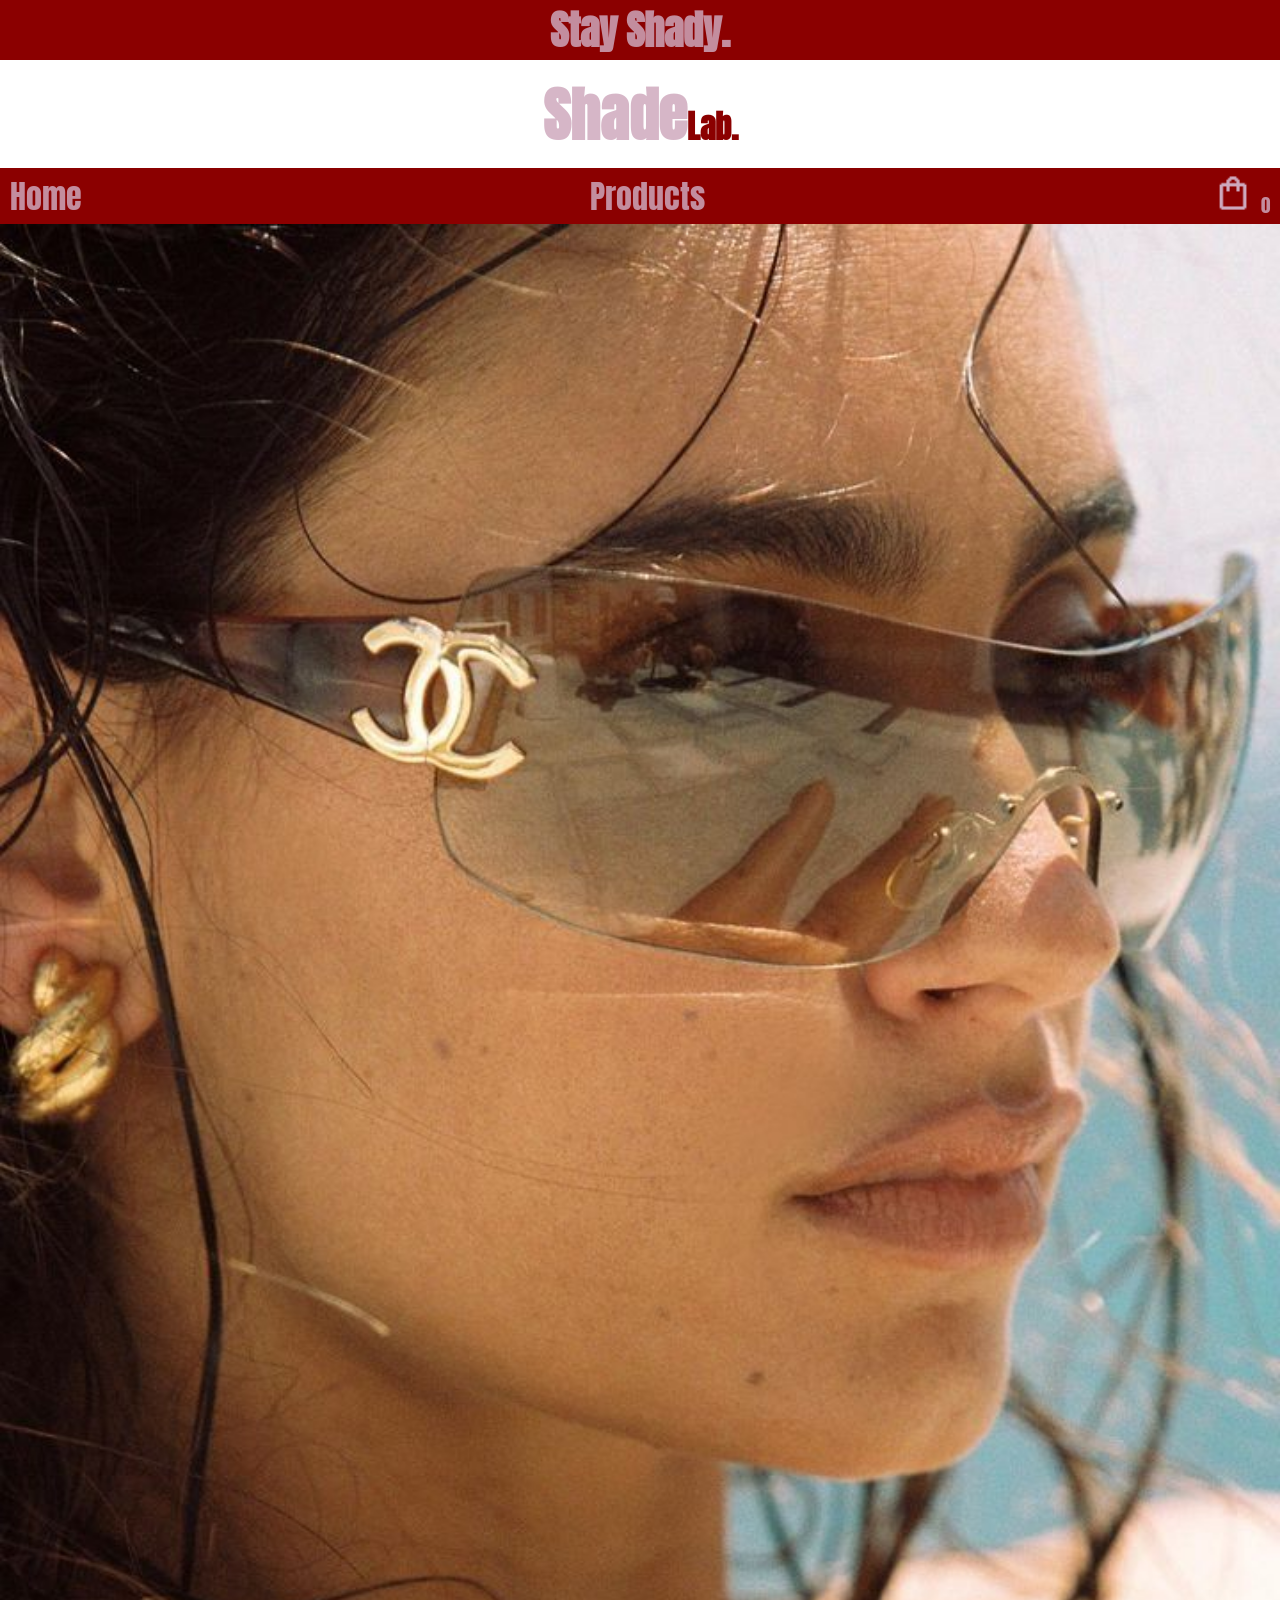
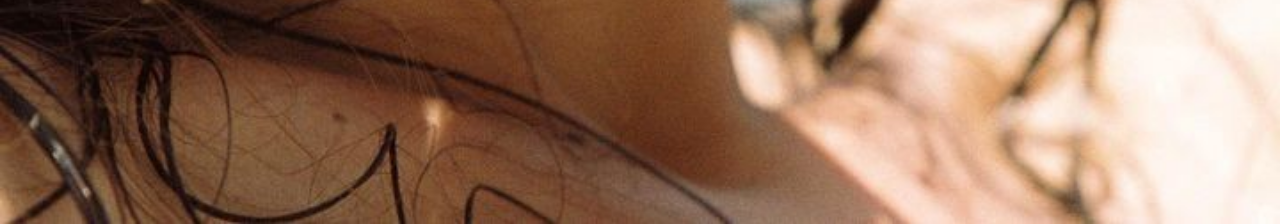
<file: index.html>
<!DOCTYPE html>
<html lang="en">
<head>
    <meta charset="UTF-8">
    <meta name="viewport" content="width=device-width, initial-scale=1.0">
    <title>e-commence webpage</title>

    <!--fonts-->
    <link rel="preconnect" href="https://fonts.googleapis.com">
    <link rel="preconnect" href="https://fonts.gstatic.com" crossorigin>
    <link href="https://fonts.googleapis.com/css2?family=Anton&family=Antonio:wght@100..700&display=swap" rel="stylesheet">

    <link rel="preconnect" href="https://fonts.googleapis.com">
    <link rel="preconnect" href="https://fonts.gstatic.com" crossorigin>
    <link 
        href="https://fonts.googleapis.com/css2?family=Anton&display=swap" 
        rel="stylesheet">
    <link rel="stylesheet" href="css/main.css">
    <script src="js/main.js" defer></script>

</head>

<body>
    <header>
        <h3> Stay Shady.</h3>
        <h1><span class="shade">Shade</span>Lab.</h1>
       
        <nav class="site-nav">
            <a href="index.html">Home</a>
            <a href="products.html">Products</a>
            <a href="cart.html">
                <img class="cart" src="img/cart-icon.png" alt="cart">
                <span class="cart-count" id="cart-count">0</span>
            </a>
        </nav>   
    </header>
    
    <main>
        <img class="model" src="img/image.1.jpg" alt="main picture"> 
        <div class="home-mobile-img">
            <img src="img/image.13.jpg" alt="home-img">
            <img src="img/image.14.jpg" alt="home-img">
        </div>
    </main>
</body>
</html>
</file>
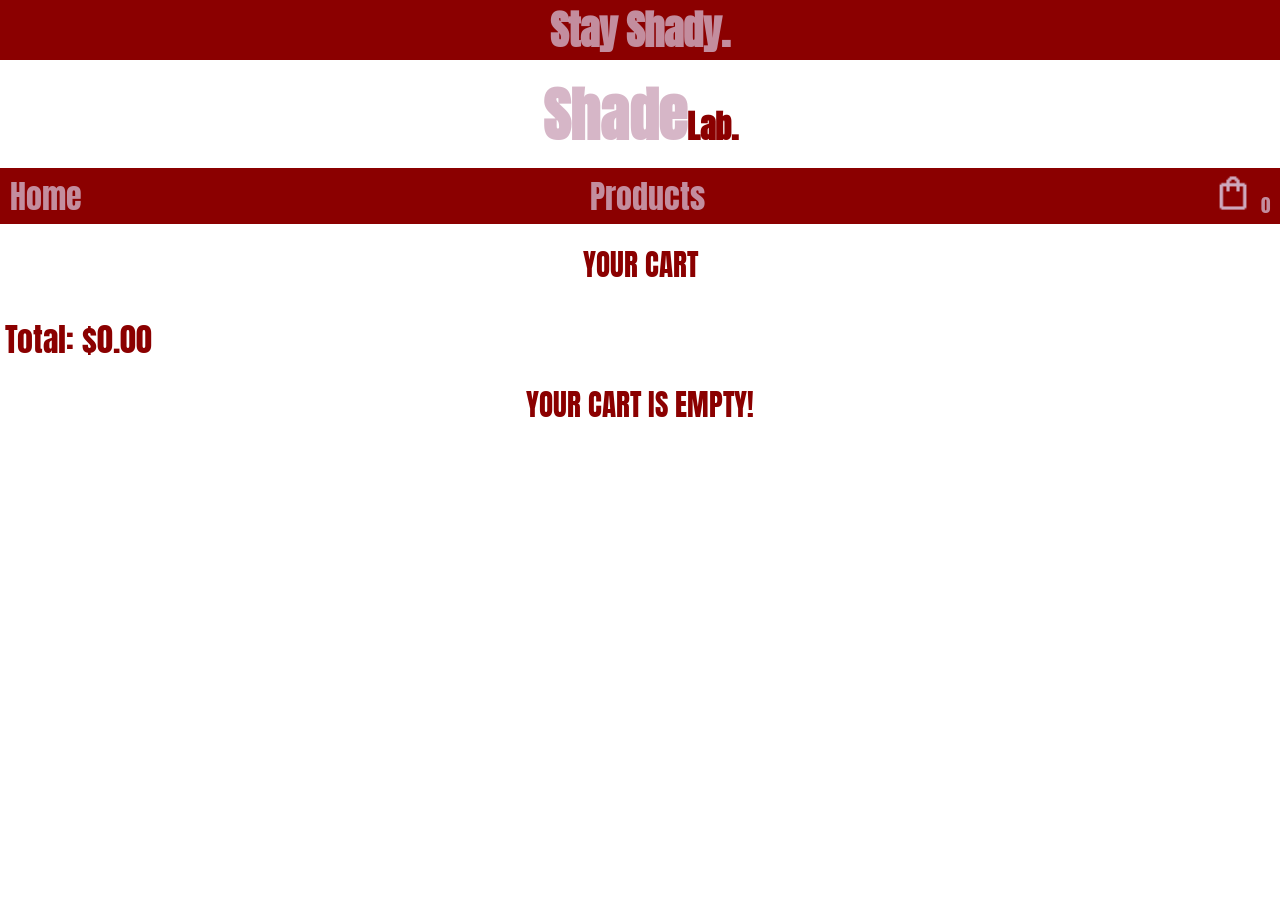
<file: cart.html>
<!DOCTYPE html>
<html lang="en">
<head>
    <meta charset="UTF-8">
    <meta name="viewport" content="width=device-width, initial-scale=1.0">
    <title>e-commence webpage</title>

    <!--fonts-->
    <link rel="preconnect" href="https://fonts.googleapis.com">
    <link rel="preconnect" href="https://fonts.gstatic.com" crossorigin>
    <link 
        href="https://fonts.googleapis.com/css2?family=Anton&display=swap" 
        rel="stylesheet"
    >

    <link rel="stylesheet" href="css/main.css">
    <script src="js/cart.js" defer></script>

</head>

<body>
    <header>
        <h3> Stay Shady.</h3>
        <h1><span class="shade">Shade</span>Lab.</h1>
       
        <nav class="site-nav">
            <a href="index.html">Home</a>
            <a href="products.html">Products</a>
            <a href="cart.html">
                <img class="cart" src="img/cart-icon.png" alt="cart">
                <span class="cart-count" id="cart-count">0</span>
            </a>
        </nav>
    </header>

    <main>
        <p class="cart-title">YOUR CART</p>
    
        <div id="cart-container"></div>
    
        <!-- TOTAL -->
        <p class="total-price">
             Total: $<span id="cart-total">0.00</span>
        </p>
        <!-- EMPTY CART -->
        <p class="empty-cart">YOUR CART IS EMPTY!</p>
    </main>
</body>
</html>
</file>
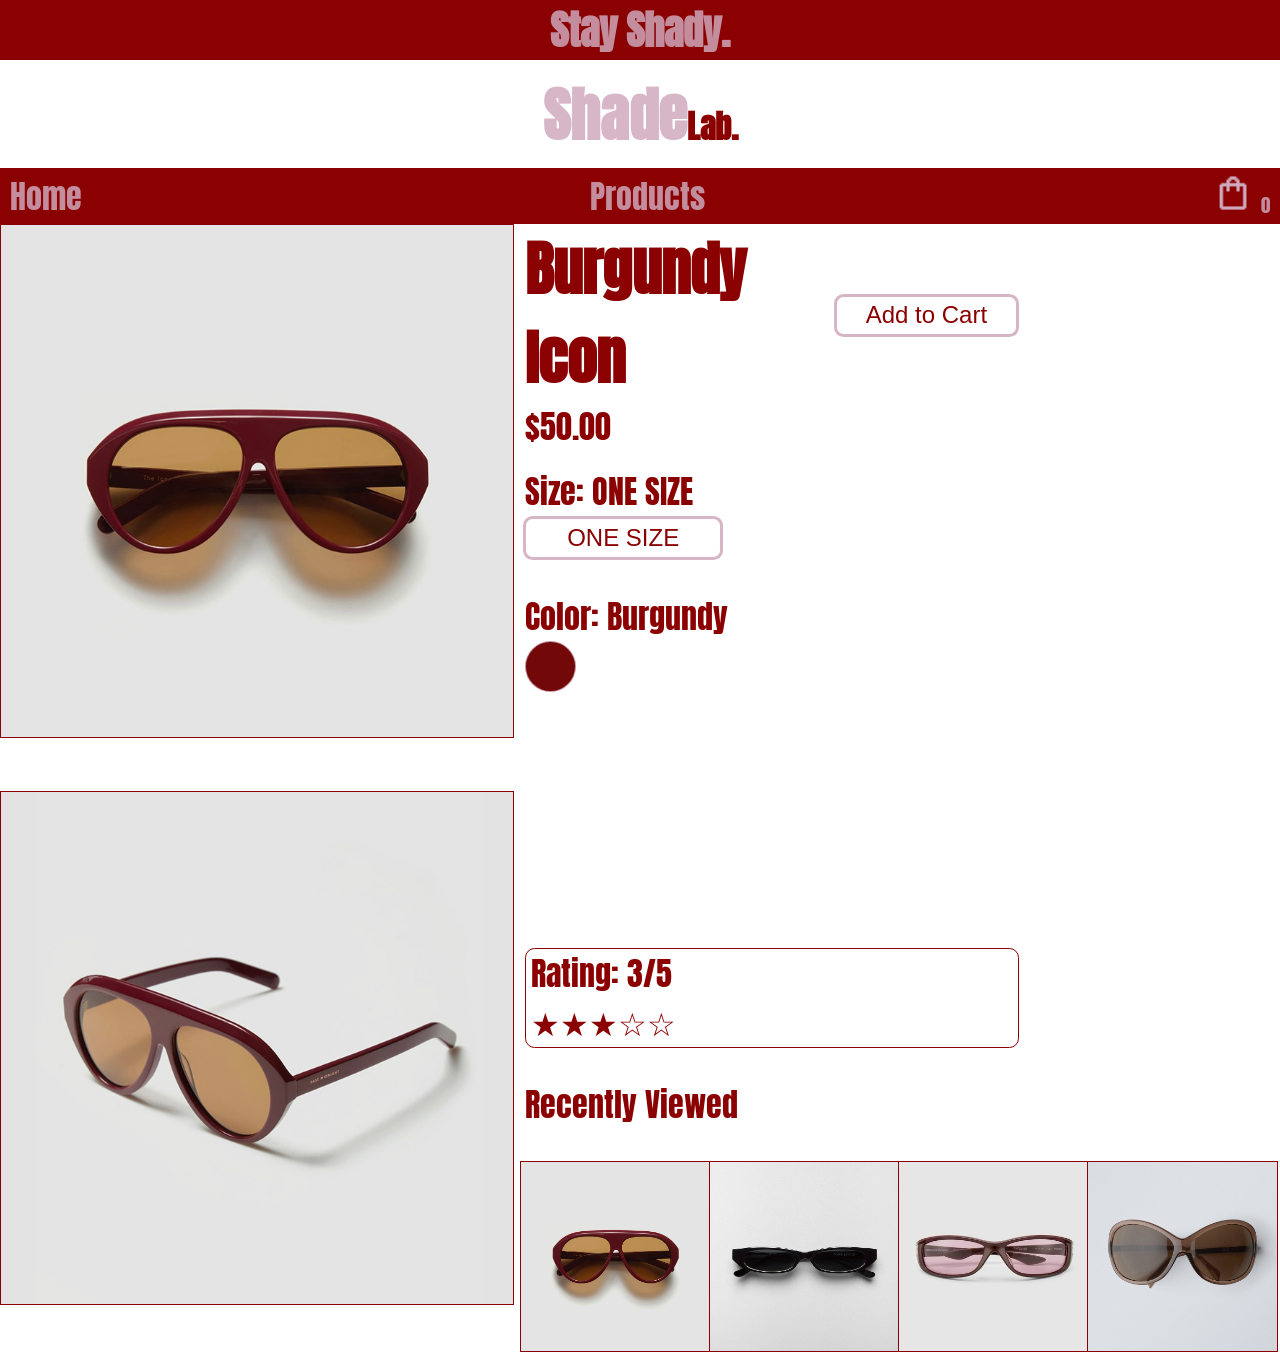
<file: product.html>
<!DOCTYPE html>
<html lang="en">
<head>
    <meta charset="UTF-8">
    <meta name="viewport" content="width=device-width, initial-scale=1.0">
    <title>e-commence webpage</title>

    <!--fonts-->
    <link rel="preconnect" href="https://fonts.googleapis.com">
    <link rel="preconnect" href="https://fonts.gstatic.com" crossorigin>
    <link 
      href="https://fonts.googleapis.com/css2?family=Anton&display=swap" 
      rel="stylesheet"
    >

    <link rel="stylesheet" href="css/main.css">
    <script src="js/main.js" defer></script>
</head>

<body>
  <div class="alert" id="alert">
    Item added to cart!
  </div>
  <header>
    <h3> Stay Shady.</h3>
    <h1><span class="shade">Shade</span>Lab.</h1>

    <nav class="site-nav">
      <a href="index.html">Home</a>
      <a href="products.html">Products</a>
      <a href="cart.html"><img class="cart" src="img/cart-icon.png" alt="cart">
      <span class="cart-count" id="cart-count">0</span>
      </a> 
    </nav>
  </header>

  <main class="burgundy-icon">
    <div class="burgundy-img">
      <img class="image-2" src="img/image.2.jpg" alt="burgundy-front" />
      <img class="image-11" src="img/image.11.jpg" alt="burgundy-side" />
    </div>
    
    <div class="burgundy-info">
      <div class="h2-row">
        <h2>Burgundy Icon</h2>

        <!-- HELP FROM CHAT.GPT WITH DATA-NAME,PRICE AND IMAGE -->
        <button class="add-cart"
          data-name="Burgundy Icon"
          data-price="50.00"
          data-image="img/image.2.jpg" 
        > 
          Add to Cart
        </button>
      </div>

      <div class="price-size">
        <p class="price">$50.00</p>
        <p class="choose">Size: ONE SIZE </p>
        <button class="size">ONE SIZE</button>
        
        <p class="color-burgundy">Color: Burgundy </p>
        <div class="circle-burgundy"> </div>    
     
        <div class="review">
          <p class="rating">Rating: 3/5</p>
          <p class="star">★★★☆☆</p>
        </div>

        <div class="recently-viewed">
          <p>Recently Viewed</p>
        </div>

        <div class="recently-img">
          <a href="#"><img class="image-2" src="img/image.2.jpg" alt="images" /></a>
          <a href="#"><img class="image-6" src="img/image.6.jpg" alt="images" /></a>
          <a href="#"><img class="image-9" src="img/image.9.jpg" alt="images" /></a>
          <a href="#"><img class="image-10" src="img/image.10.jpg" alt="images" /></a>   
        </div> 
      </div>
   </div>
  </main>
</body>
</html>
</file>
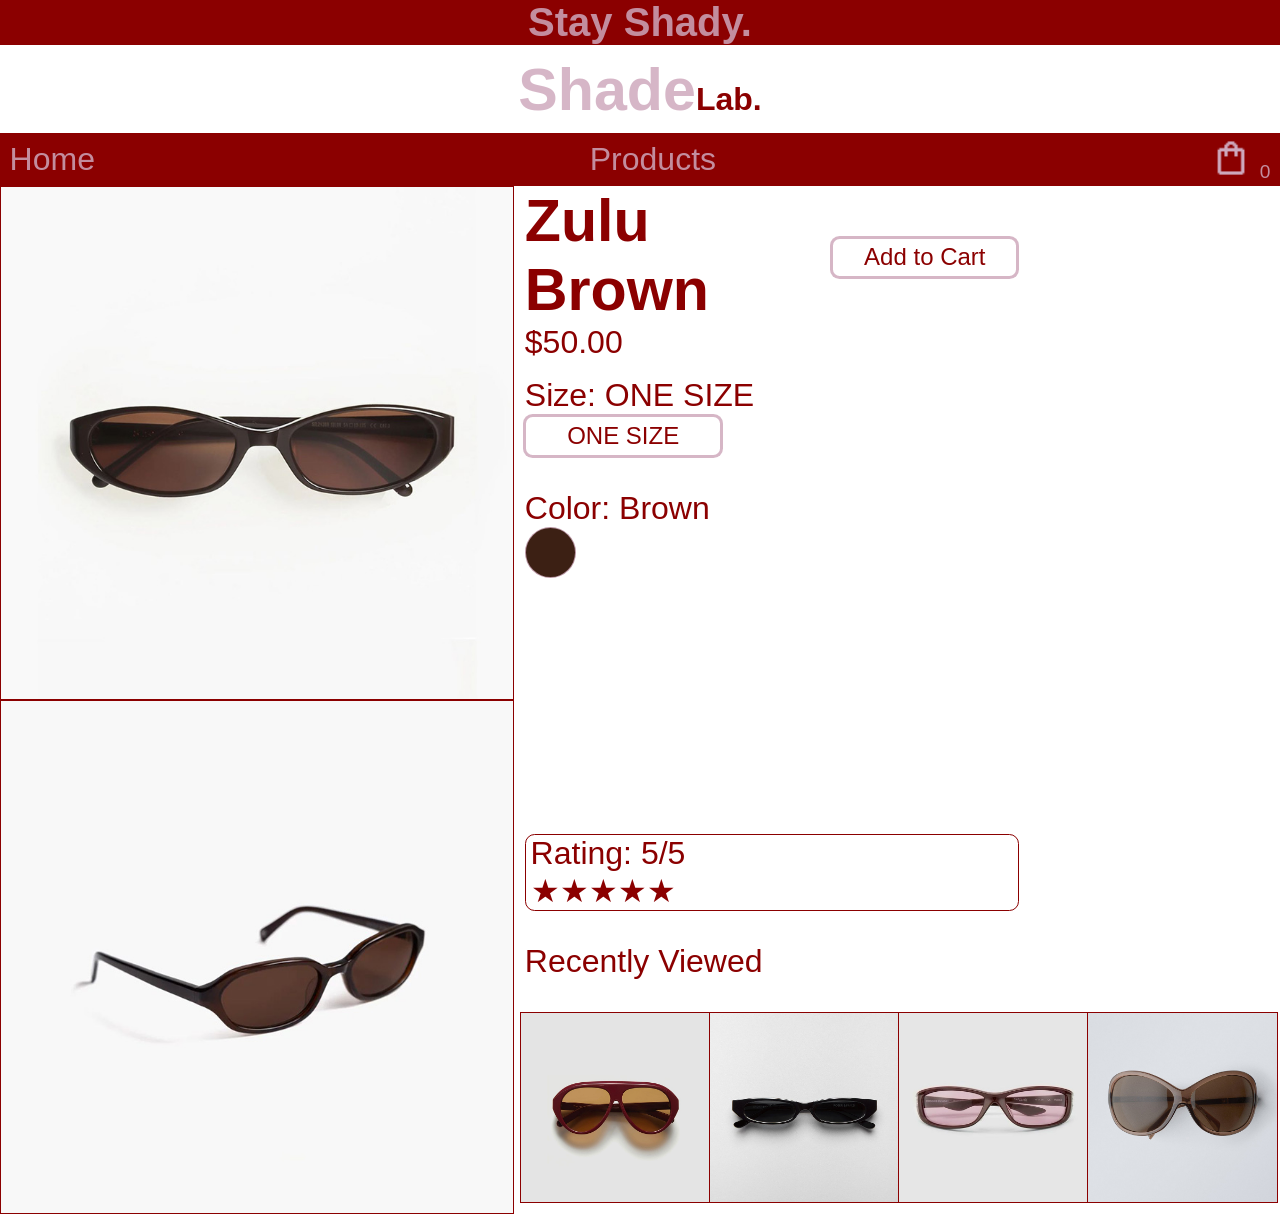
<file: product2.html>
<!DOCTYPE html>
<html lang="en">
<head>
    <meta charset="UTF-8">
    <meta name="viewport" content="width=device-width, initial-scale=1.0">
    <title>e-commence webpage</title>

    <!--fonts-->
    <link rel="preconnect" href="https://fonts.googleapis.com">
    <link rel="preconnect" href="https://fonts.gstatic.com" crossorigin>
    <link 
        href="https://fonts.googleapis.com/css2?family=Anton&display=swap" 
    r   el="stylesheet"
    >
    <link rel="stylesheet" href="css/main.css">
    <script src="js/main.js" defer></script>
        

</head>

<body>
    <div class="alert" id="alert">
        Item added to cart!
    </div>

    <header>
        <h3> Stay Shady.</h3>
        <h1><span class="shade">Shade</span>Lab.</h1>
        
        <nav class="site-nav">
            <a href="index.html">Home</a>
            <a href="products.html">Products</a>
            <a href="cart.html">
                <img class="cart" src="img/cart-icon.png" alt="cart">
                <span class="cart-count" id="cart-count">0</span>
            </a> 
        </nav>
    </header>

    <main class="zulu-brown">
        <div class="zulu-img">
            <img class="image-3" src="img/image.3.jpg" alt="images" />
            <img class="image-12" src="img/image.12.jpg" alt="images" />
        </div>
    
        <div class="zulu-info">
            <div class="h2-row">
                <h2>Zulu Brown</h2>

                <!-- FROM CHAT.GPT (DATA- NAME,PRICE AND iMG) -->
                <button class="add-cart" 
                data-name="zulu brown"
                data-price="50.00"
                data-image="img/image.3.jpg" 
                >
                    Add to Cart
                </button>
            </div>

    
            <div class="price-size">
                <p class="price">$50.00</p>
                <p class="choose"> Size: ONE SIZE </p>
                <button class="size" id="add">ONE SIZE</button>

                <p class="color-zulu"> Color: Brown </p>
                <div class="circle-zulu"> </div>

                <div class="review">
                    <p class="rating">Rating: 5/5</p>
                    <p class="star">★★★★★</p>
                </div>

                <div class="recently-viewed">
                    <p>Recently Viewed</p>
                </div>

                <div class="recently-img">
                    <a href="#"><img class="image-2" src="img/image.2.jpg" alt="images" /></a>
                    <a href="#"><img class="image-6" src="img/image.6.jpg" alt="images" /></a>
                    <a href="#"><img class="image-9" src="img/image.9.jpg" alt="images" /></a>
                    <a href="#"><img class="image-10" src="img/image.10.jpg" alt="images" /></a>   
                </div> 
            </div>
        </div>
    </main>
</body>
</html>
</file>
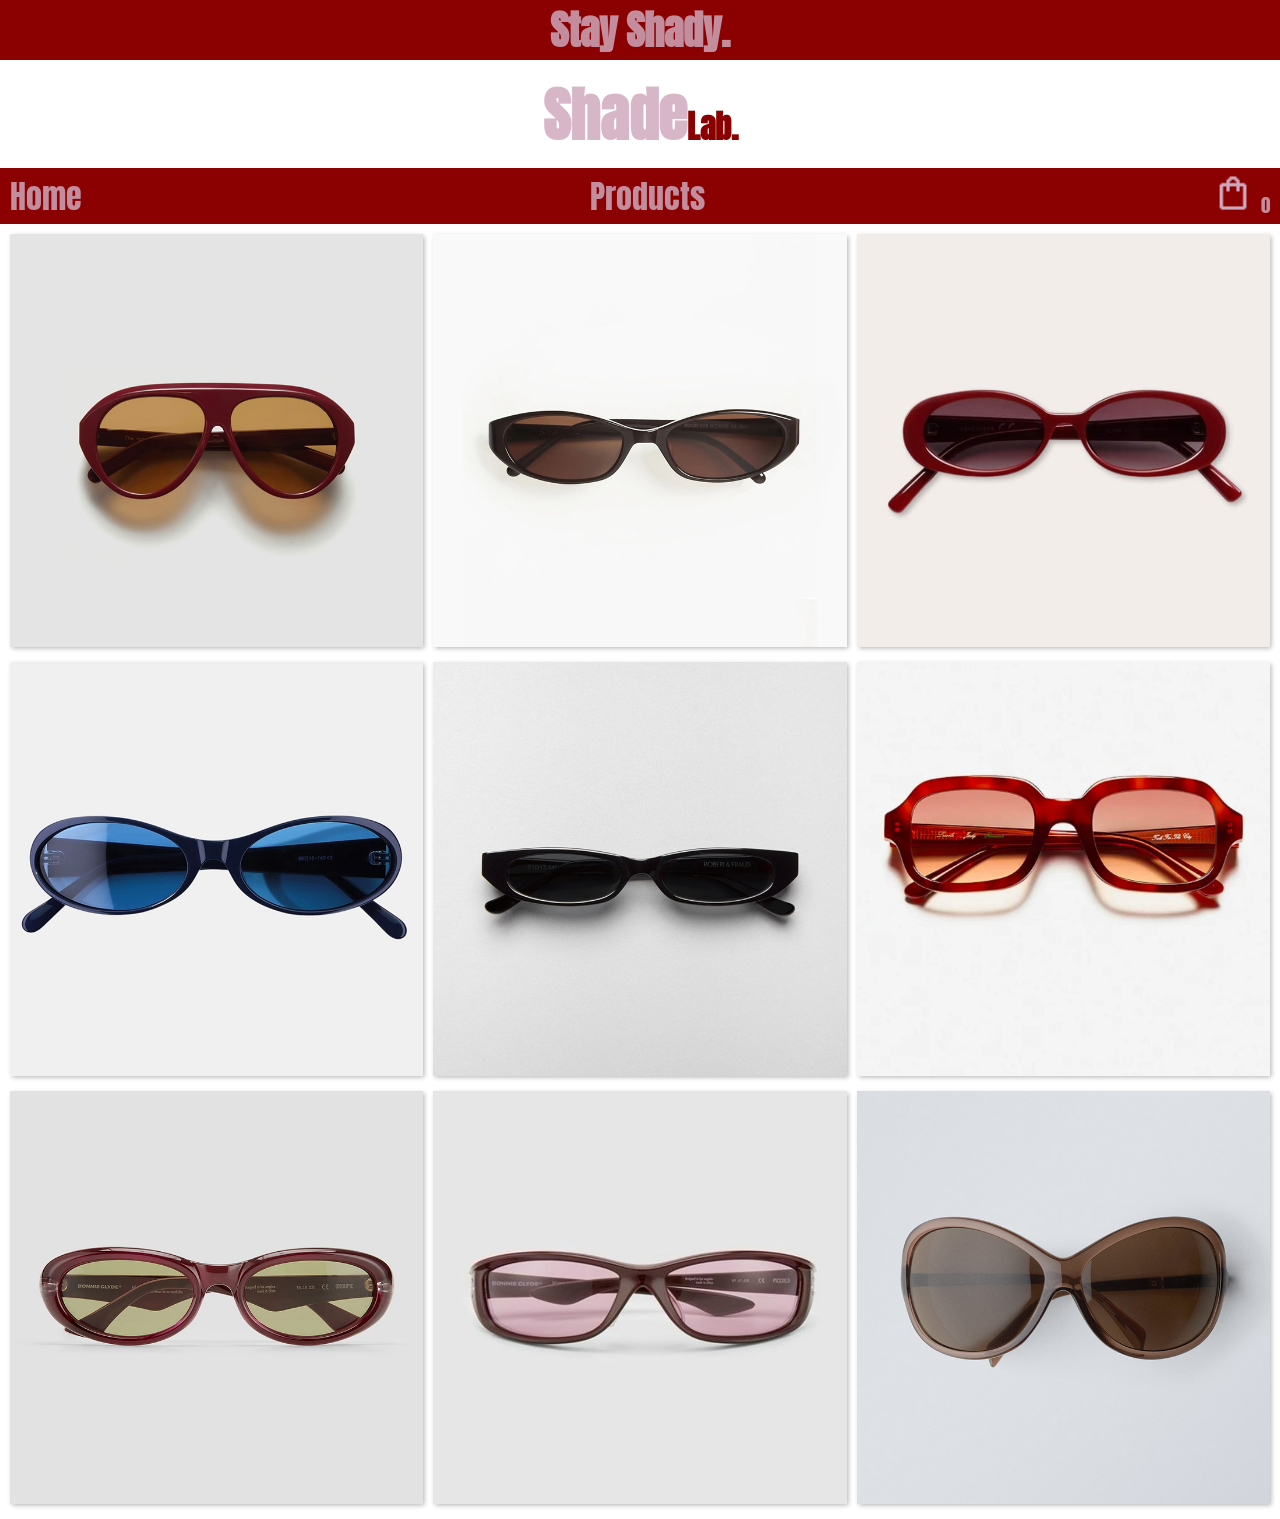
<file: products.html>
<!doctype html>
<html lang="en">
  <head>
    <meta charset="UTF-8" />
    <meta name="viewport" content="width=device-width, initial-scale=1.0" />
    <title>e-commence webpage</title>

    <!--fonts-->
    <link rel="preconnect" href="https://fonts.googleapis.com" />
    <link rel="preconnect" href="https://fonts.gstatic.com" crossorigin />
    
    <link
      href="https://fonts.googleapis.com/css2?family=Anton&display=swap"
      rel="stylesheet" 
    />
    
    <link rel="stylesheet" href="css/main.css" />
    <script src="js/main.js" defer></script>
  </head>

  <body>
    <header>
      <h3> Stay Shady.</h3>
      <h1><span class="shade">Shade</span>Lab.</h1>

      <nav class="site-nav">
        <a href="index.html">Home</a>
        <a href="products.html">Products</a>
        <a href="cart.html">
          <img class="cart" src="img/cart-icon.png" alt="cart" />
          <span class="cart-count" id="cart-count">0</span>
        </a>
      </nav>
    </header>

    <main class = products-page>
      <a href="product.html" ><img class="image-2" src="img/image.2.jpg" alt="images" /></a>
      <a href="product2.html"><img class="image-3" src="img/image.3.jpg" alt="images" /></a>
      <a href="#"><img class="image-4" src="img/image.4.jpg" alt="images" /></a>
      <a href="#"><img class="image-5" src="img/image.5.jpg" alt="images" /></a>
      <a href="#"><img class="image-6" src="img/image.6.jpg" alt="images" /></a>
      <a href="#"><img class="image-7" src="img/image.7.jpg" alt="images" /></a>
      <a href="#"><img class="image-8" src="img/image.8.jpg" alt="images" /></a>
      <a href="#"><img class="image-9" src="img/image.9.jpg" alt="images" /></a>
      <a href="#"><img class="image-10" src="img/image.10.jpg" alt="images" /></a>
    </main>
</body>
</html>
</file>
<file: css/main.css>
/* BASE STYLE */
body {
    margin: 0;
    padding: 0;
    font-family: "ANTON", sans-serif;
    color: darkred;
}

/* HEADERS */
h1 {
    font-size: 1.5rem;
    text-align: center;
    margin: 0.6rem;
}

.shade {
    color: rgba(206, 168, 188, 0.838);
    font-size: 2.5rem;
    margin:0;
}

h2 { 
    color:darkred;
    font-size: 1.5rem;
    margin-bottom: 0.6rem;
}

h3 {
    color:rgba(206, 168, 188, 0.838);
    font-size: 0.9rem;
    text-align: center;
    margin: 0;
    background-color: darkred;
}

/* MY NAVS */
.site-nav {
    display: flex;
    justify-content: space-between;
    align-items: center;
    background-color: darkred;
}

.site-nav a {
    text-decoration: none;
    color:rgba(206, 168, 188, 0.838);  
    font-style: normal;
    font-size: 0.9rem;
    padding: 0 0.6rem ;
    transition: all 0.3s ease;
   
}

.site-nav a:hover {
   color: white;
}

/* ------------ CART ----------- */
.cart-count {
    font-size: 0.6rem;
}

.cart {
    width: 0.9rem;
    height: 0.9rem;
    margin-top: 0.3rem;
}

.cart:hover {
   color: white;
}

.cart-title, .empty-cart {
    color:darkred;
    font-size: 1.8rem;
    text-align: center;
    margin-top: 1.2rem;
}

.cart-item {
    display: flex;
    margin-bottom: 3rem;
    padding-left: 0.6rem;
}

.cart-image {
    width: 9rem;
    margin-right: 0.3rem;
    border: darkred 0.1rem solid;
    border-radius: 0.6rem;
}

.cart-details {
    display: grid;
    gap: 2rem;
}

.cart-actions button {
    width: 3rem;
    text-align: center;
    color:darkred;
    font-size: 1rem;
    background-color:white;
    border-radius: 0.6rem;
    border: rgba(206, 168, 188, 0.838) 0.1rem solid;
    margin-left: 1.5rem; 
}

.cart-item-name {
    margin: 0;
    padding-left: 1rem;
}

.quantity {
    font-size: 1rem;
    margin-left: 1rem;

}

.remove-btn {
    width: 5rem;
    color:darkred;
    font-size: 0.8rem;
    background-color:white;
    border-radius: 0.6rem;
    border: rgba(206, 168, 188, 0.838) 0.1rem solid;
    margin-left: 3.5rem;
 
}

/* ---- HOMEPAGE IMG ----- */
.model {
    width: 100%;
    display: block;
}

.home-mobile-img {
    display: flex;
    margin-top: 0.5rem;
}

.home-mobile-img img {
    width:50%;
}


/* ------- PRODUCTS PAGE ------ */
.products-page {
    display: grid;
    grid-template-columns:1fr;
    gap: 0.6rem;
    padding: 0.6rem;
    margin: 0 auto;
}

.products-page img {
    width: 100%;
    height: auto;
    box-shadow: 0.1rem 0.1rem 0.3rem rgba(0,0,0,0.3);  
}

.products-page img:hover {
    transform: scale(1.05);
    transition: all 0.3s ease;
}

/* ----- PRODUCT & PRODUCT 2 ------ */
.burgundy-icon, .zulu-brown {
    display: block;
   
}
.burgundy-img, .zulu-img {
    display: grid;
    grid-template-columns: 1fr 1fr;
    
}

.burgundy-icon img, .zulu-brown img {
    width: 100%;
    border: darkred 0.1rem solid;
}

.h2-row h2 {
    margin: 0;
} 

.h2-row {
    display: flex;
    align-items: center;
    grid-column: 1 / -1;
    padding-left: 0.3rem;
    padding-right: 0.3rem;

} 

.price,.total-price,
 .color-burgundy,.color-zulu, 
 .choose, 
 .rating, 
 .star, 
 .recently-viewed {
    color:darkred;
    font-size: 0.9rem;
    margin: 0;
    padding-left: 0.3rem;
}

.add-cart, .size {
    width: 7.5rem;
    text-align: center;
    color:darkred;
    font-size: 0.9rem;
    margin-left: auto;
    margin-top: 0.3rem;
    background-color:white;
    border-radius: 0.6rem;
    border: rgba(206, 168, 188, 0.838) 0.2rem solid;
    padding: 0.3rem;  
}

.choose {
    margin-top: 1rem;
}

.size {
    margin: 0 0 2rem 0.2rem; 
}

.add-cart:hover,
.size:hover {
    background-color: rgba(206, 168, 188, 0.838);
    color: darkred;
    cursor: pointer;
}

 /* HELP FROM CHAT.GPT WITH ALERT MESSAGE */
.alert {
    position: fixed;
    top: 50%;
    left: 50%;
    transform: translate(-50%, -50%); 
    background-color: white;
    border: darkred 0.1rem solid;
    border-radius: 0.6rem;
    padding: 1.2rem;
    width: 60%;
    max-width: 25rem;
    display: none;
    z-index: 1000;
}


/* COLORSWATCH */
.circle-burgundy, 
.circle-zulu {
    width: 3.1rem;
    height: 3.1rem;
    border-radius: 50%;
    margin: 0 0 3.1rem 0.3rem;
    border: 0.1rem solid rgba(206, 168, 188, 0.838);
}

.circle-zulu {
    background-color: rgb(60, 32, 20);
}

.circle-burgundy {
    background-color: rgb(114, 8, 8);
}

/* ---- REVIEW ---- */
.review {
    border: darkred 0.1rem solid;
    border-radius: 0.6rem;
    margin: 0.6rem 0.3rem 0.1rem 0.3rem;
}

.review p {
    font-size: 0.9rem;
    margin:0;
} 

/* ---- RECENTLY VIEWED ---- */
.recently-img {
   display:grid;
   grid-template-columns: repeat(4, 1fr);
  
}

.recently-img img {
    width: 100%;
    border: darkred 0.1rem solid;
}


/* -------- DESKTOP VERSION ---------- */
@media (min-width: 1025px) {

    h3 {
        font-size: 2.5rem;
    }

    h1, .site-nav a, .price-size p, .cart-item, .total-price {
        font-size: 2rem;
    }

    h2, .shade { 
        font-size: 3.7rem;
    }

    .home-mobile-img {
        display:none;
    }

    .cart {
        width: 40px;
        height: 40px;
    }

    .cart-count {
        font-size: 1.2rem;
    }

    .quantity {
        font-size: 2rem;
    }

    .cart-actions button {
        font-size: 2rem;
        border: rgba(206, 168, 188, 0.838) 0.2rem solid;
    }

    .remove-btn {
        width: 9rem;
        font-size: 1.6rem;
        margin-left: 2rem;
        border: rgba(206, 168, 188, 0.838) 0.2rem solid;
        border-radius: 1.6rem;
    }

    .review {
        margin-top: 16rem;
    }

    .cart-image {
        width: 270px;
    }
 
    .add-cart, .size {
        width: 200px;
        font-size: 1.5rem;
    }       

    .products-page {
        display: grid;
        grid-template-columns: repeat(3, 1fr);
   
    }

    .burgundy-icon, .zulu-brown {
        display: grid;
        grid-template-columns: 1fr 1fr; 
        width: 80%;
    }

    .burgundy-img, .zulu-img {
        display: grid;
        grid-template-columns: 1fr; 
        width: 100%; 
    }

    .burgundy-info, .zulu-info {
        margin-left: 0.5rem;
    }   

    .recently-img {
        width: 150%;
    }

    .alert {
   width: 30%;
   max-width: 35rem;
   padding: 2rem;
   font-size: 2rem;
    }
}
</file>
